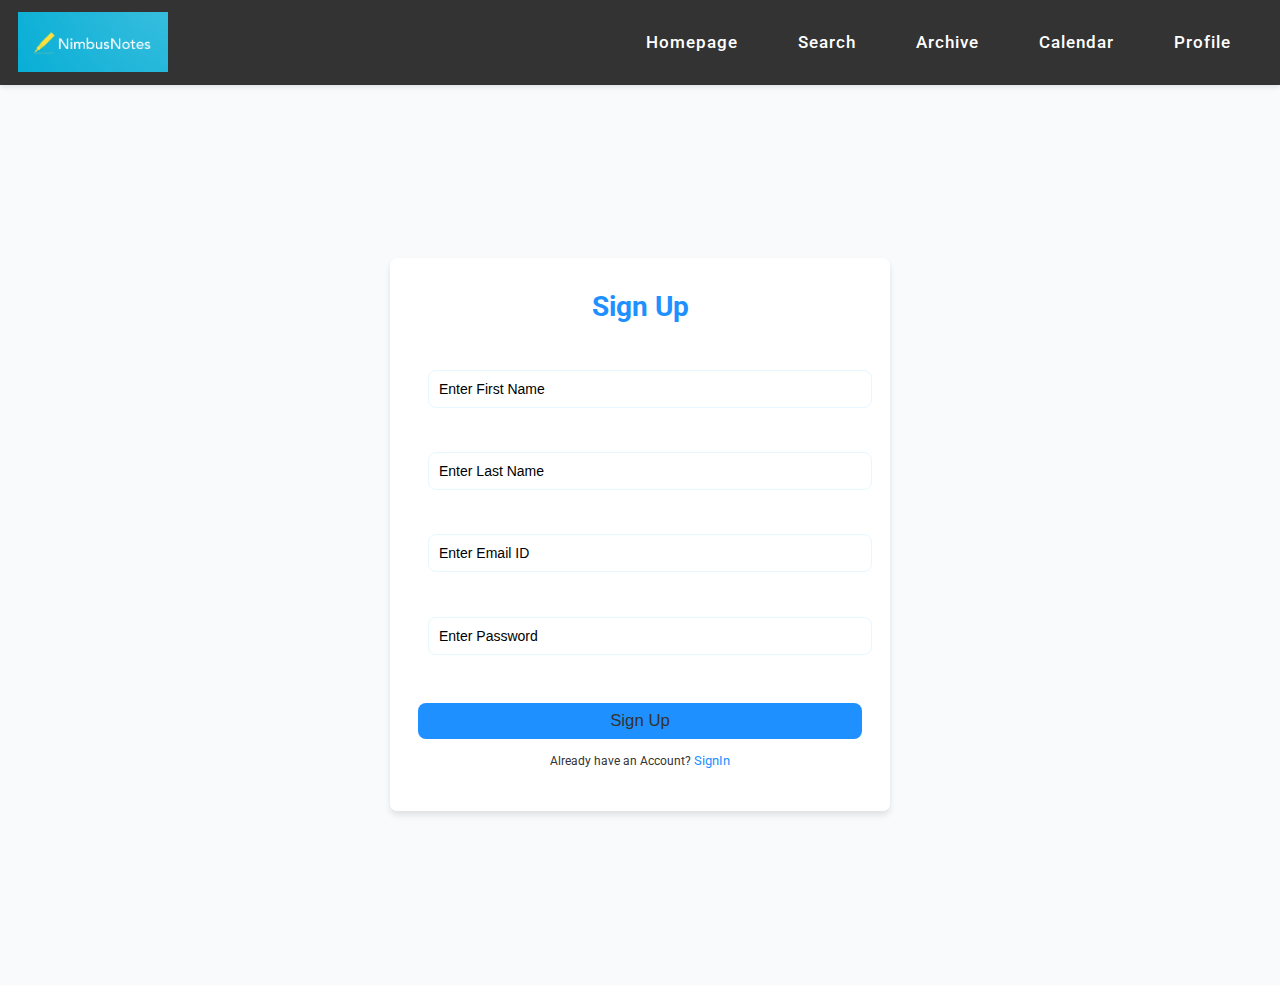
<file: index.html>
<!-- Sign Up Page -->

<!DOCTYPE html>
<html lang="en">
  <head>
    <meta charset="UTF-8" />
    <meta name="viewport" content="width=device-width, initial-scale=1.0" />
    <title>SignUp</title>
    <link rel="stylesheet" href="style.css" />
  </head>
  <body>
    <header class="header">
      <img src="./Logo.png" alt="Logo" class="Logo" />
      <nav>
        <ul class="nav-links">
          <li><a href="./Homepage.html" class="btn">Homepage</a></li>
          <li><a href="#" class="btn" id="Search">Search</a></li>
          <li><a href="#" class="btn">Archive</a></li>
          <li><a href="#" class="btn">Calendar</a></li>
          <li><a href="#" class="btn">Profile</a></li>
        </ul>
      </nav>
    </header>
    <div class="SignUpContainer">
      <form action="#" id="SignUp">
        <h1 class="title">Sign Up</h1>
        <input
          type="text"
          name="Fname"
          placeholder="Enter First Name"
          required
        />
        <input
          type="text"
          name="Lname"
          placeholder="Enter Last Name"
          required
        />
        <input
          type="email"
          name="Email"
          placeholder="Enter Email ID"
          required
        />
        <input
          type="password"
          name="Password"
          placeholder="Enter Password"
          required
        />
        <button type="submit" class="SignUpbtn">Sign Up</button>
        <p class="SignUpLink">
          Already have an Account? <a href="./SignIn.html">SignIn</a>
        </p>
        <div id="Error" class="Error-Class"></div>
      </form>
    </div>

    <script>
      const SignUpForm = document.getElementById("SignUp"); // Get the form

      SignUpForm.addEventListener("submit", function (event) {
        event.preventDefault(); // Prevent Default Behaviour
        const Error = document.getElementById("Error");
        Error.textContent = "";
        const Form_Data = new FormData(SignUpForm);

        const userData = {
          Fname: Form_Data.get("Fname"),
          Lname: Form_Data.get("Lname"),
          Email: Form_Data.get("Email"),
          Password: Form_Data.get("Password"),
        };

        // Get the data of already existing users from localStorage
        const users = JSON.parse(localStorage.getItem("users")) || [];

        // Check if the email is already present
        let DuplicateEmail = false;
        users.forEach((user) => {
          if (user.Email === userData.Email) {
            DuplicateEmail = true;
          }
        });

        if (DuplicateEmail) {
          Error.textContent =
            "Email already registered. Please use a different email.";
        } else {
          // Save the Data of New User
          users.push(userData);
          localStorage.setItem("users", JSON.stringify(users));
          alert("Sign Up Successful! Redirecting to Sign In...");
          window.location.href = "./SignIn.html"; // Redirect user to Signin Page
        }
      });
    </script>
  </body>
</html>
</file>
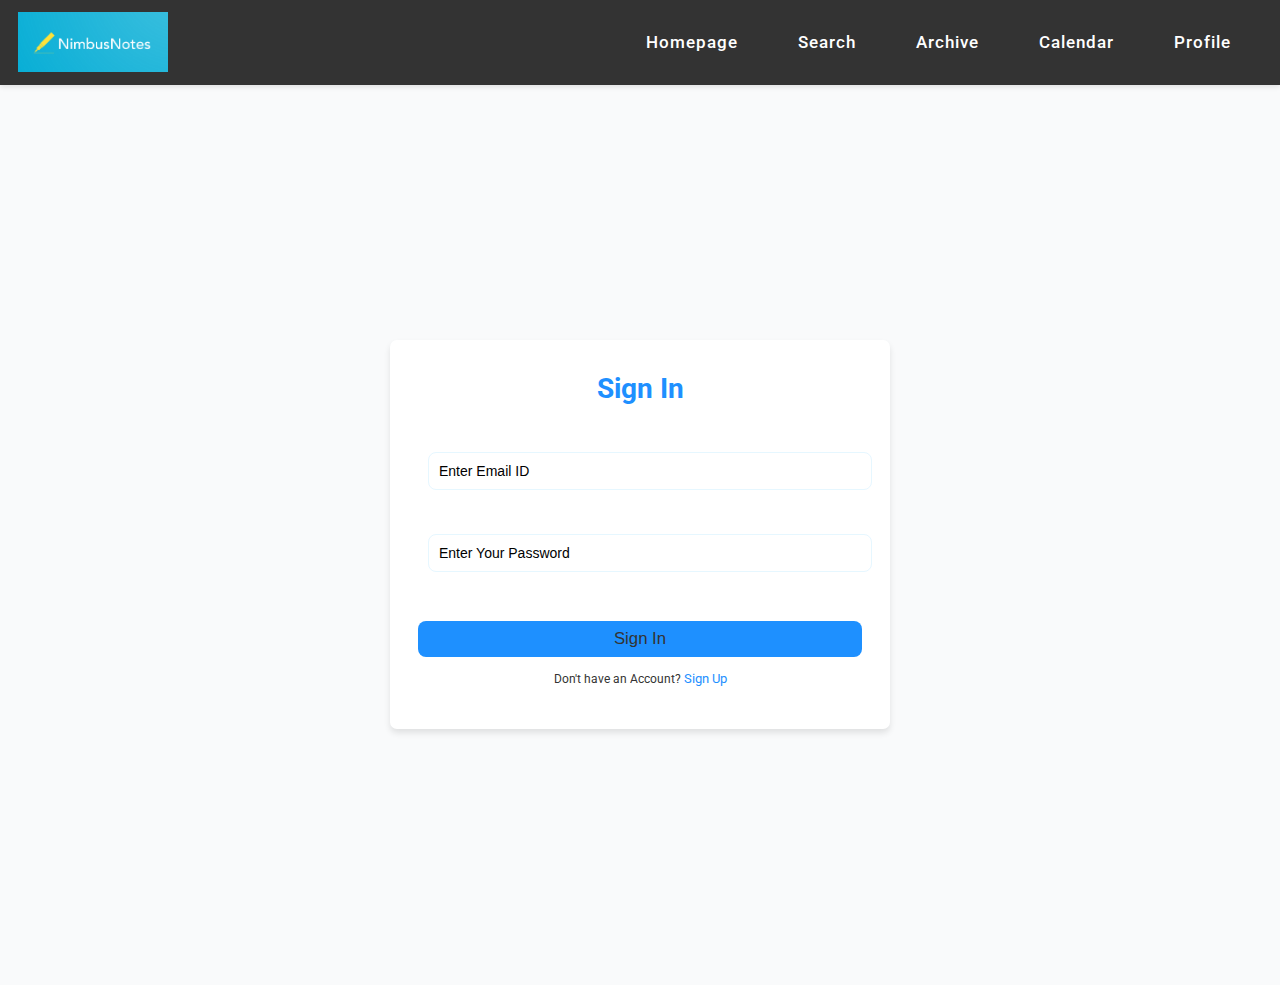
<file: Homepage.html>
<!DOCTYPE html>
<html lang="en">
  <head>
    <meta charset="UTF-8" />
    <meta name="viewport" content="width=device-width, initial-scale=1.0" />
    <title>Homepage</title>
    <link rel="stylesheet" href="style.css" />
  </head>
  <body>
    <header class="header">
      <img src="./Logo.png" alt="Logo" class="Logo" />
      <nav>
        <ul class="nav-links">
          <li>
            <a href="./Homepage.html" class="btn">Homepage</a>
          </li>
          <li><a href="#" class="btn" id="Search">Search</a></li>
          <li><a href="#" class="btn" id="Archive">Archive</a></li>
          <li>
            <a href="./Calendar.html" class="btn" id="calendar">Calendar</a>
          </li>
          <li><a href="#" class="btn" id="ProfileButton">Profile</a></li>
        </ul>
      </nav>
    </header>
    <div class="CreateTaskBtnDiv">
      <button type="button" class="CreateTaskBtn" id="CreateTaskBtn">
        Create Task
      </button>
    </div>

    <section>
      <!-- Form for User Input of Tasks -->
      <div class="DisplayFormContainer">
        <form action="#" id="DisplayForm" style="display: none">
          <label for="task-title">Enter Task Title : </label>
          <input type="text" id="task-title" name="task-title" required />
          <label for="task-date">Enter Due Date : </label>
          <input type="date" id="task-date" name="task-date" required />

          <div id="TaksInputContainer" class="task-items-container">
            <div class="task-item">
              <label for="task-description"> Enter Task Description </label>
              <input
                type="text"
                name="task-description"
                id="task-description"
                placeholder="Enter task description"
                required
              />
            </div>
          </div>

          <button type="button" id="add-item-btn">Add Task Item</button>
          <button type="submit" id="Add-Task">Add Task</button>
          <button type="button" id="cancel-btn">Cancel</button>
        </form>
      </div>
    </section>

    <!-- Display all Cards Here -->
    <section>
      <div id="DisplayAllTaskContainer"></div>
    </section>

    <!-- Profile Modal to Show User Profile -->
    <div id="ProfileModal" class="modal hidden">
      <div class="modal-content">
        <h2>User Profile</h2>
        <p><strong>Name:</strong> <span id="UserName"></span></p>
        <p><strong>Email:</strong> <span id="UserEmail"></span></p>
        <div id="Display-Flex">
          <button id="LogoutBtn" class="btn">Log Out</button>
          <button id="CloseProfile" class="btn">Close</button>
        </div>
      </div>
    </div>
    <script src="Archievescript.js"></script>
  </body>
</html>
</file>
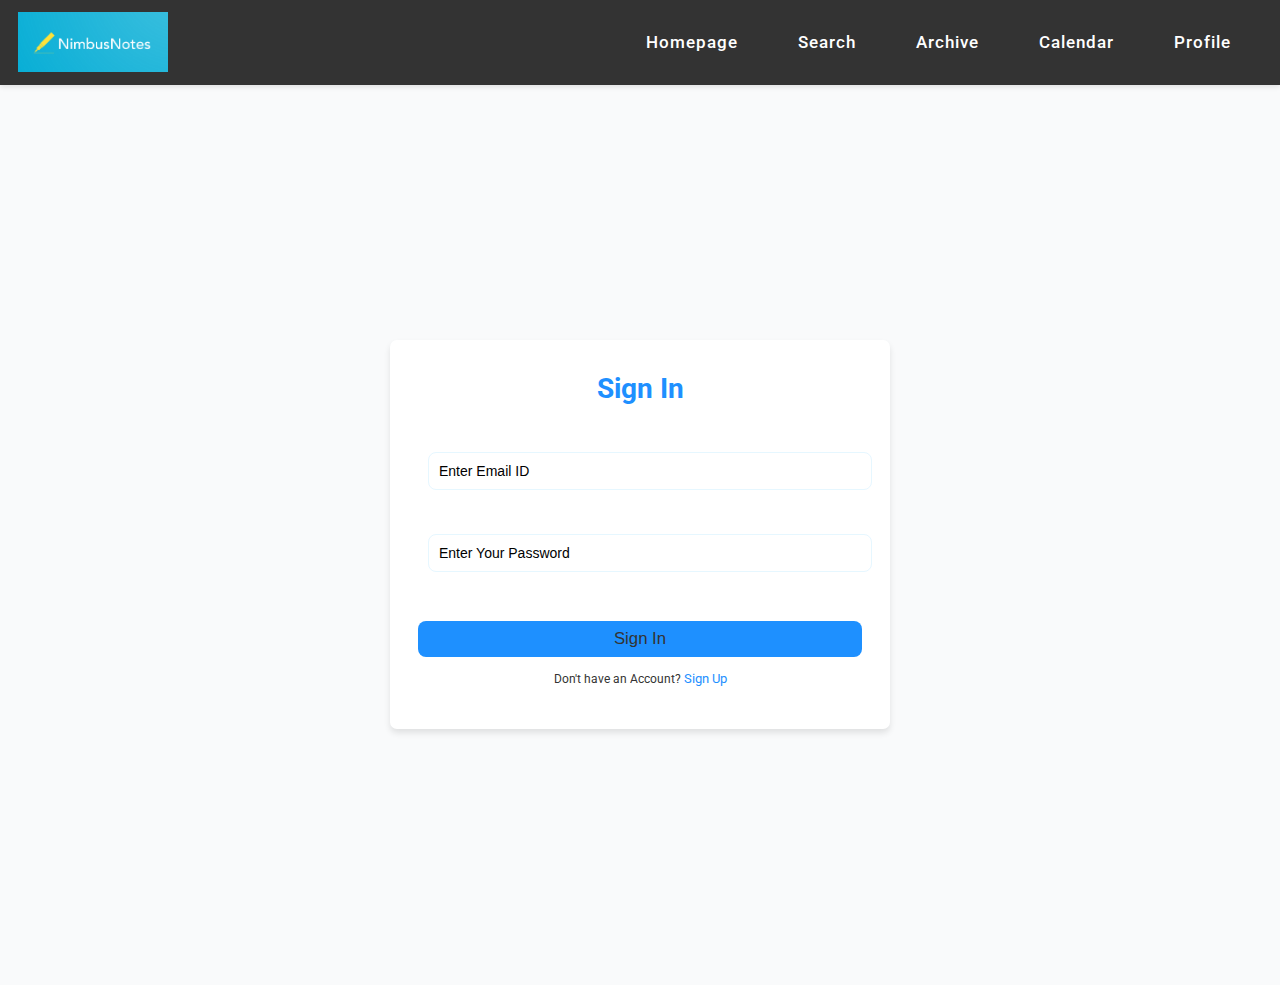
<file: SignIn.html>
<!DOCTYPE html>
<html lang="en">
  <head>
    <meta charset="UTF-8" />
    <meta name="viewport" content="width=device-width, initial-scale=1.0" />
    <title>SignIn</title>
    <link rel="stylesheet" href="style.css" />
  </head>
  <body>
    <header class="header">
      <img src="./Logo.png" alt="Logo" class="Logo" />
      <nav>
        <ul class="nav-links">
          <li><a href="./Homepage.html" class="btn">Homepage</a></li>
          <li><a href="#" class="btn" id="Search">Search</a></li>
          <li><a href="#" class="btn">Archive</a></li>
          <li><a href="./Calendar.html" class="btn">Calendar</a></li>
          <li><a href="#" class="btn">Profile</a></li>
        </ul>
      </nav>
    </header>
    <div class="SignInContainer">
      <form action="#" id="SignIn">
        <h1 class="title">Sign In</h1>
        <input
          type="email"
          name="Email"
          id="Email"
          placeholder="Enter Email ID"
          required
        />
        <input
          type="password"
          name="Password"
          id="Password"
          placeholder="Enter Your Password"
          required
        />
        <button type="submit" class="SignInbtn">Sign In</button>
        <p class="SignInLink">
          Don't have an Account? <a href="./SignUp.html">Sign Up</a>
        </p>
        <div id="Error" class="Error-Class"></div>
      </form>
    </div>

    <script>
      const SignInForm = document.getElementById("SignIn");

      SignInForm.addEventListener("submit", function (event) {
        event.preventDefault(); // Prevent Default Behaviour
        const Error = document.getElementById("Error");
        const Email = document.getElementById("Email").value;
        const Password = document.getElementById("Password").value;

        // Get the data of already existing users from localStorage
        const users = JSON.parse(localStorage.getItem("users")) || [];
        const user = users.find(
          (user) => user.Email === Email && user.Password === Password // if the user is not found user  will contain undefined
        );

        // If the email and its corressponding password already exist
        if (user) {
          // Save signed-in user to localStorage
          localStorage.setItem("signedInUser", JSON.stringify(user));
          alert("Sign In Successful! Redirecting to Homepage...");
          window.location.href = "./Homepage.html"; // Redirect user to Homepage
        } else {
          Error.textContent = "Invalid Email or Password.";
        }
      });
    </script>
  </body>
</html>
</file>
<file: style.css>
/* * Font Roboto  */
@import url("https://fonts.googleapis.com/css2?family=Roboto:ital,wght@0,100;0,300;0,400;0,500;0,700;0,900;1,100;1,300;1,400;1,500;1,700;1,900&display=swap");

* {
  margin: 0;
  padding: 0;
  box-sizing: border-box;
}

:root {
  --primary-bg: #f9fafb;
  --primary-accent: #1e90ff;
  --secondary-accent: #007acc;
  --light-accent: #e6f7ff;
  --success-green: #10b981;
  --text-dark: #333333;
  --text-light: #6b7280;
  --white: #ffffff;
  --box-shadow: rgba(0, 0, 0, 0.1);

  /* Spacing and Transition */
  --border-radius: 8px;
  --transition: 0.3s ease;
  --max-width: 1200px;
}

h1,
h2,
h3,
p {
  margin: 0;
  padding: 0;
}

html,
body {
  font-family: "Roboto", serif;
  font-size: 0.875rem;
  font-weight: 400;
  text-decoration: none;
  line-height: 1.5;
  color: var(--text-dark);
  background: var(--primary-bg);
}

body {
  height: 100vh; /* If the height is 0 we cannot see the gradient */
  color: var(--text-dark);
  background: var(--primary-bg);
}

/* Header Section */

.Logo {
  width: 150px;
  height: 60px;
  object-fit: cover;
}

.header {
  position: static;
  top: 0;
  z-index: 1000;
  display: flex;
  /* flex-direction: column; */
  justify-content: center;
  justify-content: space-between;
  align-items: center;
  padding: 1em 1.5em;
  /* background-color: var(--primary-accent); */
  background-color: #333;
  color: var(--white);
  box-shadow: 0px 2px 5px var(--box-shadow);
}

.nav-links {
  display: flex;
  gap: 1em;
  list-style-type: none;
  /* margin-top: 2em; */
  margin: 0;
  padding: 0;
}

.nav-links a {
  text-decoration: none;
  flex-wrap: wrap;
  margin-right: 1rem;
  color: var(--white);
  font-weight: 500;
  font-size: 1.2rem;
  letter-spacing: 1px;
  padding: 0.5rem 1rem;
  border-radius: 5px;
  transition: background-color 0.3s ease;
}

.nav-links .btn {
  display: inline-block;
  padding: 0.5em 1em;
  transition: transform 0.5s;
}

.nav-links a:hover,
.nav-links a:focus {
  /* background-color: var(--secondary-accent); */
  background-color: #555;
  border-radius: var(--border-radius);
  /* transform: scale(1.06); */
}

/* SignIn and SignUp Form */

.SignUpContainer,
.SignInContainer {
  height: 100%;
  display: flex;
  justify-content: center;
  align-items: center;
  /* height: 400px; */
  padding: 1em;
  /* margin-top: 8em; */
}

#SignUp,
#SignIn {
  display: flex;
  flex-direction: column;
  gap: 1em;
  text-align: center;
  color: var(--text-dark);
  background: var(--white);
  padding: 2rem;
  width: 100%;
  max-width: 500px;
  border-radius: 0.5rem;
  box-shadow: 0px 4px 6px var(--box-shadow);
}

.title {
  text-align: center;
  font-size: 2rem;
  font-weight: 700;
  margin-bottom: 1rem;
  color: var(--primary-accent);
}

#SignUp input,
#SignIn input {
  font-size: 1rem;
  width: 100%;
  padding: 10px;
  margin: 16px 10px;
  outline: none;
  border: 1px solid var(--light-accent);
  border-radius: 8px;
  background: var(--White);
  transition: var(--transition);
}

#SignUp ::placeholder,
#SignIn ::placeholder {
  color: black;
}

#SignUp input:focus,
#SignUp input:hover,
#SignIn input:focus,
#SignIn input:hover {
  border-color: var(--primary-accent);
  box-shadow: 0px 0px 5px var(--primary-accent);
}

.SignInbtn,
.SignUpbtn {
  width: 100%;
  background: var(--primary-accent);
  color: var(--White);
  font-size: 1.2rem;
  font-weight: 500;
  margin-top: 20px;
  padding: 8px 16px;
  border: none;
  border-radius: 8px;
  transition: var(--transition);
}

.SignInbtn:hover,
.SignInbtn:focus,
.SignUpbtn:hover,
.SignUpbtn:focus {
  background: var(--secondary-accent);
  transform: scale(1.05);
}

.SignUpLink a,
.SignInLink a {
  color: var(--primary-accent);
  text-decoration: none;
  font-size: 0.95rem;
}

.SignUpLink a:hover,
.SignUpLink a:focus,
.SignInLink a:hover,
.SignInLink a:focus {
  text-decoration: underline;
}

/* CreateTaskBtn   */

.CreateTaskBtnDiv {
  text-align: center;
  margin-block: 2rem;
}

.CreateTaskBtn,
#SearchBtn {
  margin-inline: auto;
  text-align: center;
  font-size: 1.4rem;
  letter-spacing: 1px;
  font-weight: 500;
  padding: 0.45em 0.75em;
  border: none;
  border-radius: 6px;
  outline: none;
  color: #ffffff;
  background-color: var(--primary-accent);
  transition: transform 0.3s;
}

.CreateTaskBtn:hover,
.CreateTaskBtn:focus,
#SearchBtn:hover,
#SearchBtn:focus {
  background-color: var(--secondary-accent);
  transform: scale(1.05);
}

/* .DisplayFormContainer {
  height: fit-content;
  width: 90%;
  max-width: 450px;
  margin-inline: auto;
  margin-top: 3.5em;
  padding: 2em;
  background-color: #fff;
} */

#DisplayForm {
  display: flex;
  flex-direction: column;
  justify-content: center;
  align-items: left;
  font-size: 1rem;
  color: var(--text-dark);
  font-weight: 500;
  /* box-shadow: 0 4px 10px rgba(0, 0, 0, 0.1); */

  /* As After Form Removal Ntg should be shown */

  height: fit-content;
  width: 90%;
  max-width: 450px;
  margin-inline: auto;
  margin-top: 3.5em;
  padding: 2em;
  background-color: #fff;
}

#DisplayForm label {
  display: block;
  text-align: left;
  font-weight: 400;
  margin-block: 1em 0.35em;
}

#DisplayForm input,
#DisplayForm textarea,
#SearchInput {
  width: 100%;
  padding: 0.35em 0.75em;
  border-radius: 4px;
  outline: none;
  border: 1px solid #ddd;
  font-size: 1rem;
  margin-bottom: 0.75em;
}

#SearchInput {
  display: block;
  max-width: 250px;
  text-align: center;
  margin-inline: auto;
}

#DisplayForm button {
  display: inline-block;
  padding: 10px 20px;
  font-size: 1rem;
  font-weight: bold;
  color: white;
  border: none;
  border-radius: 5px;
  cursor: pointer;
  transition: background-color 0.3s ease;
  margin: 0.75em 0;
}

#Add-Task {
  background-color: #007bff;
}

#Add-Task:hover,
#Add-Task:focus {
  background-color: #0056b3;
}

#add-item-btn {
  display: block;
  margin: 10px 0;
  background-color: #28a745;
}

#add-item-btn:hover,
#add-item-btn:focus {
  background-color: #218838;
}

#cancel-btn {
  background-color: #dc3545;
}

#cancel-btn:hover,
#cancel-btn:focus {
  background-color: #c82333;
}

/* Show All Tasks Container */

/* Task Containers */
#DisplayAllTaskContainer {
  display: grid;
  grid-template-columns: repeat(auto-fit, minmax(300px, 1fr));
  gap: 1rem;
  padding: 1rem;
  width: 100%;
  /* max-width: 1200px; */

  /* Style for all the texts  */
  font-size: 1rem;
  font-weight: 500;
}

.task-container {
  background: white;
  border: 1px solid #ccc;

  border-radius: 8px;
  padding-block: 1rem;
  padding-left: 2rem;
  box-shadow: 0px 2px 6px rgba(0, 0, 0, 0.1);
  transition: transform 0.3s ease, box-shadow 0.3s ease;
  margin-block: 2.5em 1rem;
  max-width: 350px; /* Avoiding Full Width Stretch if there is only one task */
}

.task-container:hover {
  transform: translateY(-5px);
  box-shadow: 0px 4px 10px rgba(0, 0, 0, 0.2);
}

.task-title {
  font-size: 1.2rem;
  font-weight: 600;
  color: #007bff;
  margin-bottom: 0.5rem;
}

.task-date {
  font-size: 1rem;
  font-weight: 500;
  /* font-style: italic; */
  margin-bottom: 1rem;
  color: #555;
}

.task-items-container {
  margin-bottom: 1rem;

  list-style-type: none;
  /* padding-left: 20px; */
  padding-left: 5px;
  margin-top: 10px;
}

.task-items-container label {
  display: flex;
  /* flex-direction: column; */
  text-align: center;
  align-items: center;
  font-size: 1rem;
  gap: 5px;
}

.task-item {
  display: flex;
  flex-direction: column;
  /* align-items: center; */
  font-size: 1rem;
  margin-bottom: 10px;
  color: #333;

  /* Style for Tooggle Effect */

  padding: 5px;
  padding-left: 0;
  margin: 5px 0;
  cursor: pointer;
  transition: background-color 0.3s ease, color 0.3s ease;
}

.task-item:hover {
  background-color: #e6e6e6;
}

/* .task-item.completed {
  color: #28a745;
  text-decoration: line-through;
} */

/* Text Input Styling */
.task-item input {
  flex: 1;
  padding: 10px;
  border: 1px solid #ddd;
  border-radius: 5px;
  font-size: 1rem;
  box-sizing: border-box;
}

/* Responsive */

@media (max-width: 750px) {
  .header {
    flex-direction: column;
    gap: 1rem;
  }

  .nav-links {
    flex-wrap: wrap;
    justify-content: center;
  }

  #SignUp,
  #SignIn {
    padding: 1.5rem;
    max-width: 450px;
  }

  .title {
    font-size: 1.8rem;
  }

  .SignUpbtn,
  .SignInbtn {
    font-size: 1rem;
  }
}

@media (max-width: 480px) {
  #SignUp,
  #SignIn {
    padding: 1rem;
    min-width: 300px;
    max-width: 400px;
    margin: 0 auto;
  }

  .title {
    font-size: 1.5rem;
  }

  .SignUpbtn,
  .SignInbtn {
    font-size: 1rem;
    letter-spacing: 1px;
  }
}

/*  */
@media (max-width: 600px) {
  button {
    padding: 8px 16px;
    font-size: 0.9rem;
  }

  #DisplayForm {
    padding: 15px;
  }

  .task-container {
    padding: 0.8rem;
  }
}

/* Archieve buttons */

.archive-btn,
.unarchive-btn {
  padding: 8px 12px;
  margin: 10px 0;
  border: none;
  border-radius: 5px;
  cursor: pointer;
  font-size: 16px;
}

.archive-btn {
  background-color: #4caf50; /* Green */
  color: white;
}

.archive-btn:hover {
  background-color: #45a049; /* Darker green on hover */
}

.unarchive-btn {
  background-color: #f44336; /* Red */
  color: white;
}

.unarchive-btn:hover {
  background-color: #e53935; /* Darker red on hover */
}

/* Task-item completed style */

.task-item.completed {
  text-decoration: line-through;
  color: #9c27b0;
  /* color: #20c997; */
}

/* Delete Button to delete the container */

.delete-btn {
  background-color: #f44336; /* Red for delete */
  color: white;
  border: none;
  border-radius: 4px;
  padding: 8px 12px;
  cursor: pointer;
  font-size: 14px;
  margin-left: 8px;
}

.delete-btn:hover {
  background-color: #d32f2f; /* Darker red on hover */
}

/* Modal -- Profile Container Styling */
.modal {
  position: fixed;
  top: 50%;
  left: 50%;
  /* transform: translate(-50%, -50%); */
  transform: translateY(-50%);
  transform: translateX(-50%);
  /* width: 300px; */
  width: 90%;
  /* max-width: 300px; */
  background-color: white;
  border: 1px solid #ccc;
  box-shadow: 0 4px 8px rgba(0, 0, 0, 0.2);
  z-index: 1000;
  padding: 2rem;
  border-radius: 8px;
}

@media (min-width: 600px) {
  .modal {
    padding: 5rem;
    max-width: 500px;
  }
}

@media (min-width: 700px) {
  .modal {
    top: 40%;
    left: 50%;
    transform: translateY(-50%);
    transform: translateX(-50%);
  }
}

.modal.hidden {
  display: none;
}

.modal-content {
  font-size: 1.2rem;
  text-align: left;
}

.modal-content h2 {
  margin-bottom: 1.5rem;
  text-align: center;
}

.modal-content p {
  margin: 1rem 0;
  font-size: 1.2rem;
}

.modal-content .btn {
  display: block;
  margin: 1rem 0;
  padding: 10px 15px;
  background-color: #007bff;
  color: white;
  border: none;
  border-radius: 5px;
  cursor: pointer;
}

.modal-content .btn:hover {
  background-color: #0056b3;
}

#Display-Flex {
  display: flex;
  align-items: center;
  justify-content: space-between;
}

/* Error */

.Error-Class {
  text-align: center;
  font-weight: 500;
  font-size: 1.1rem;
}
</file>
